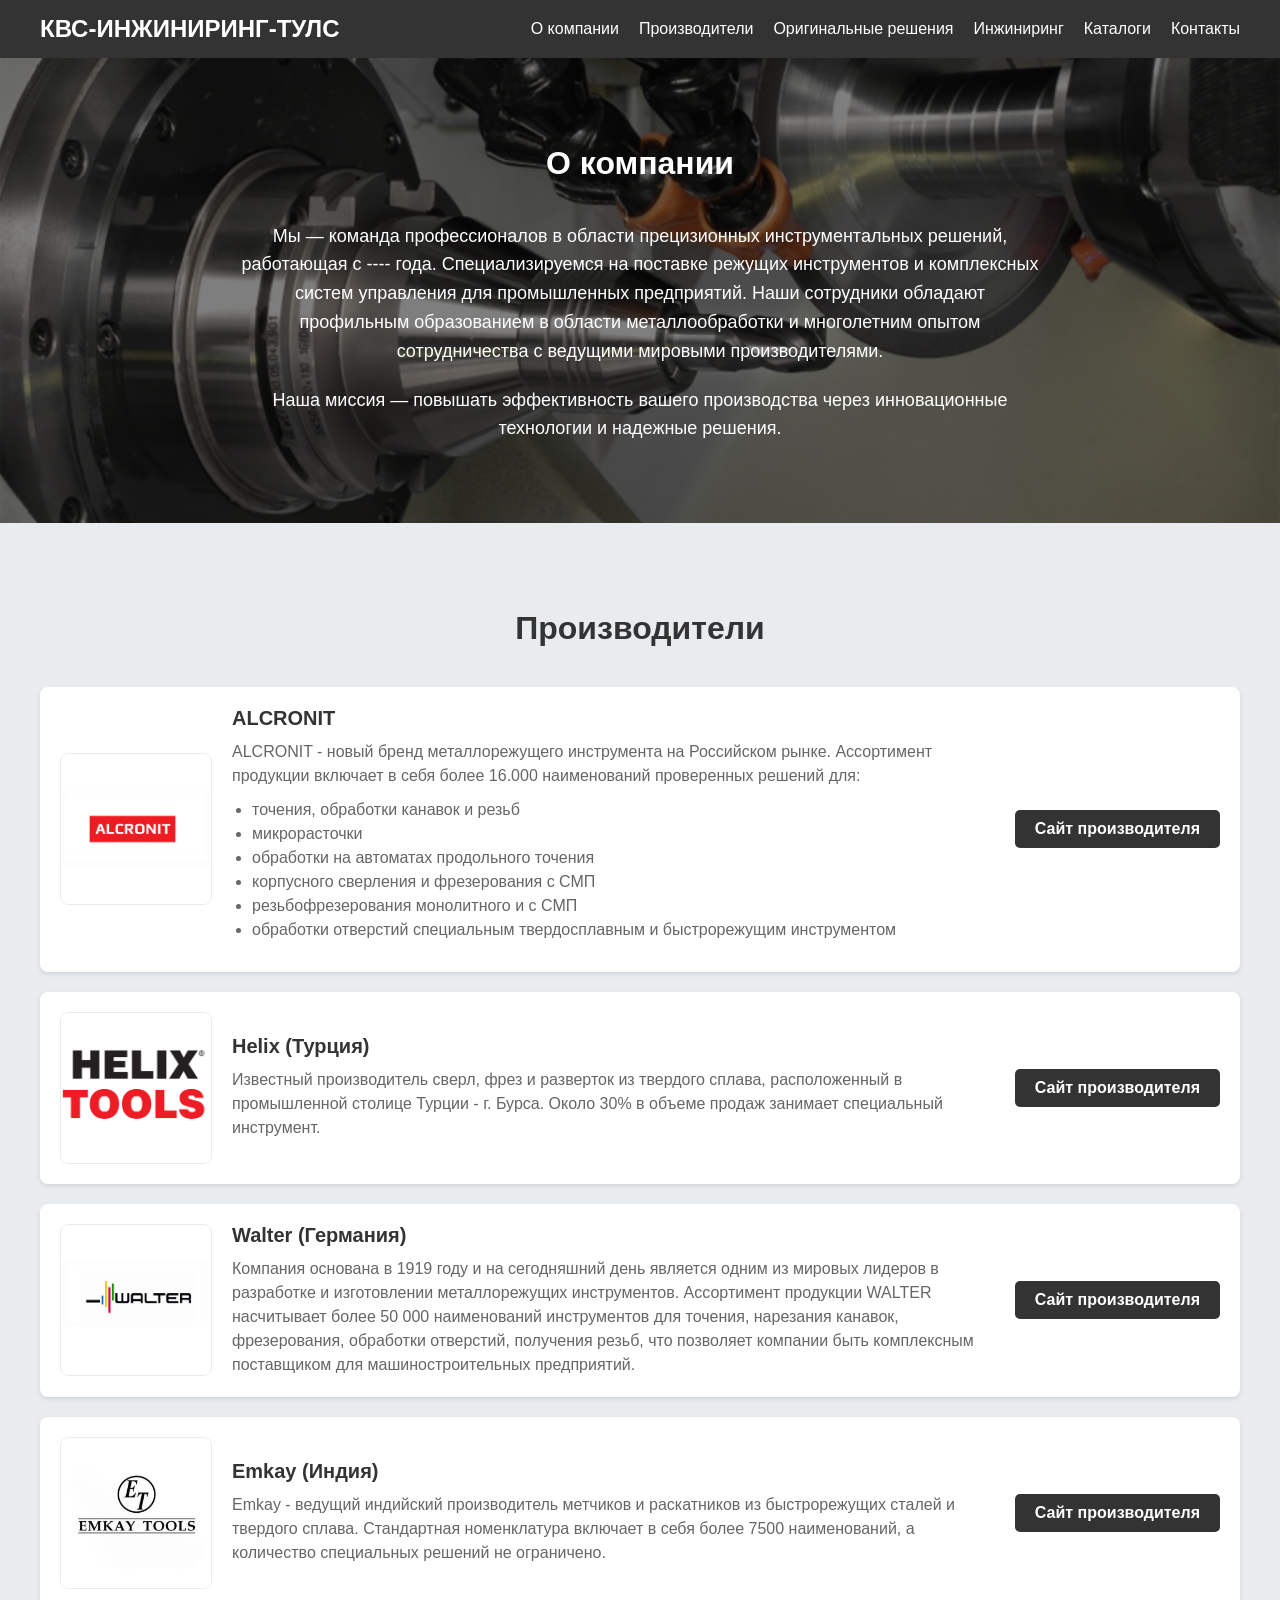
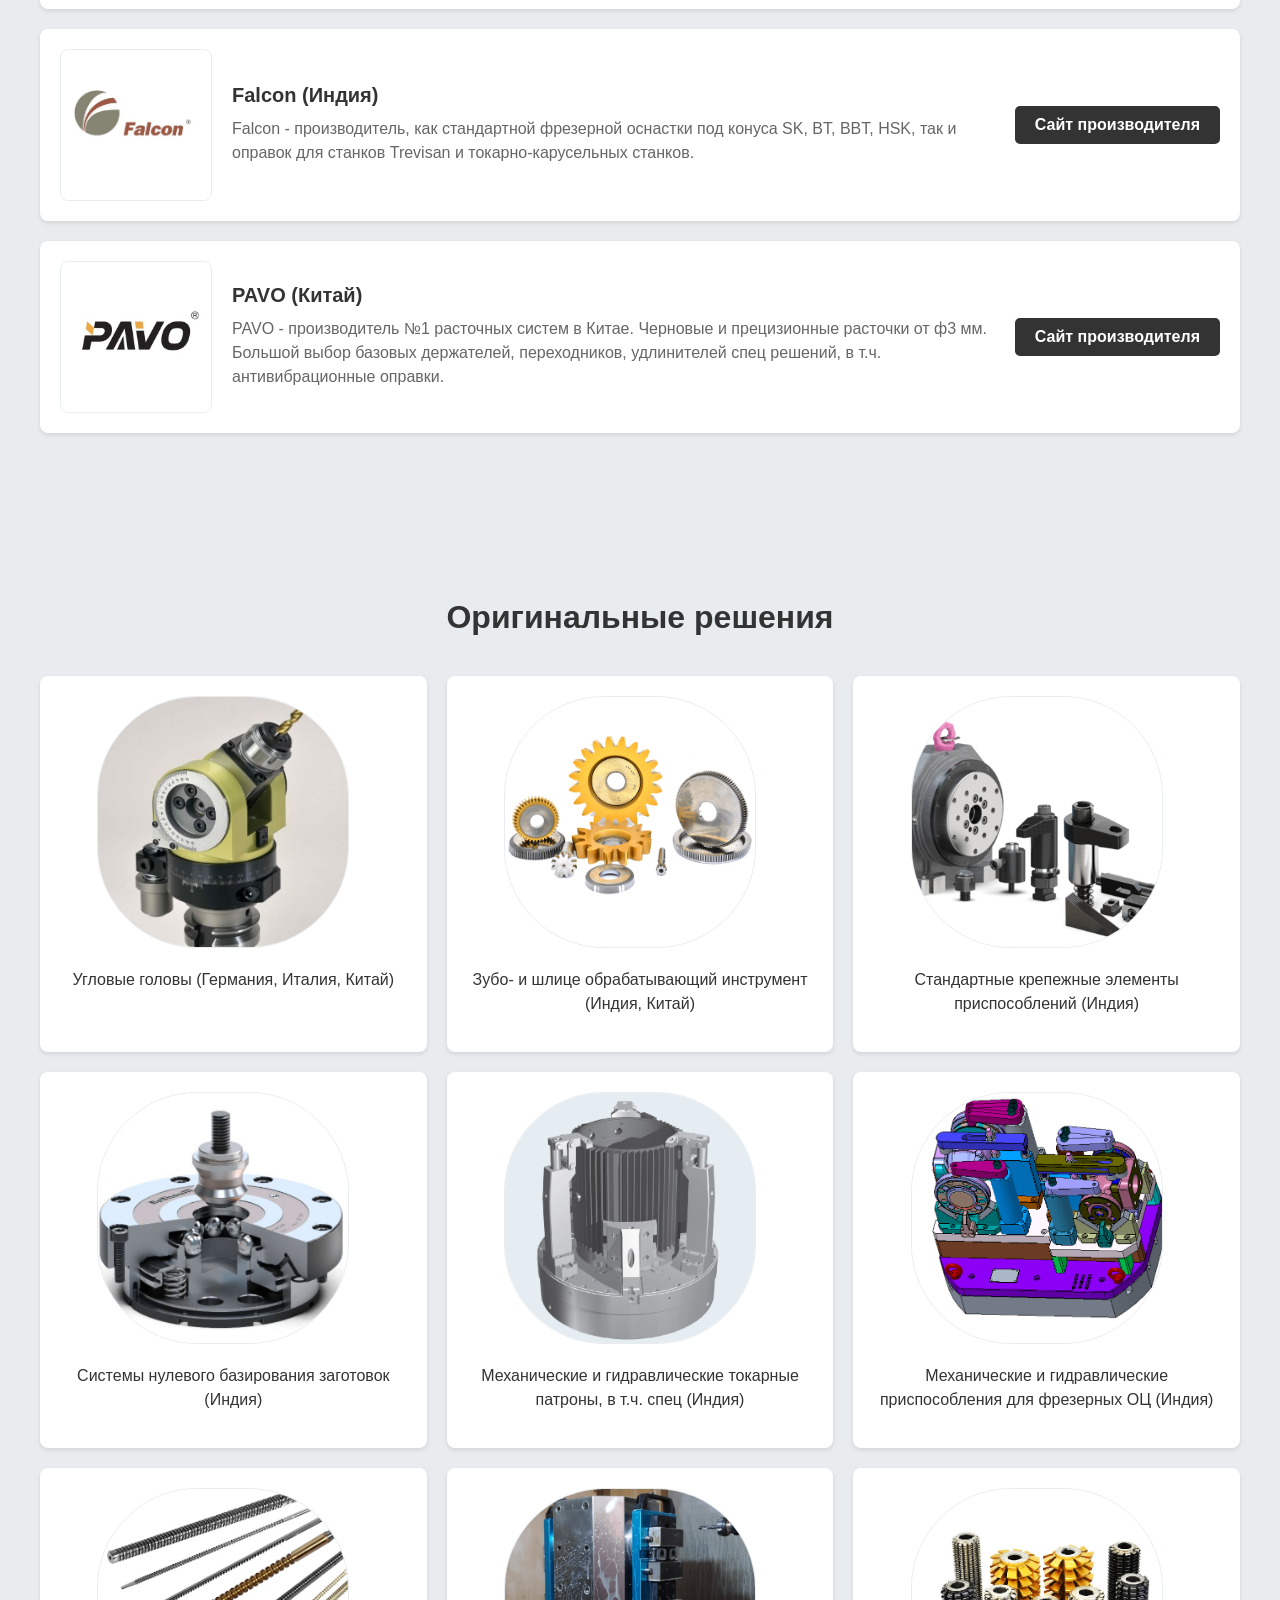
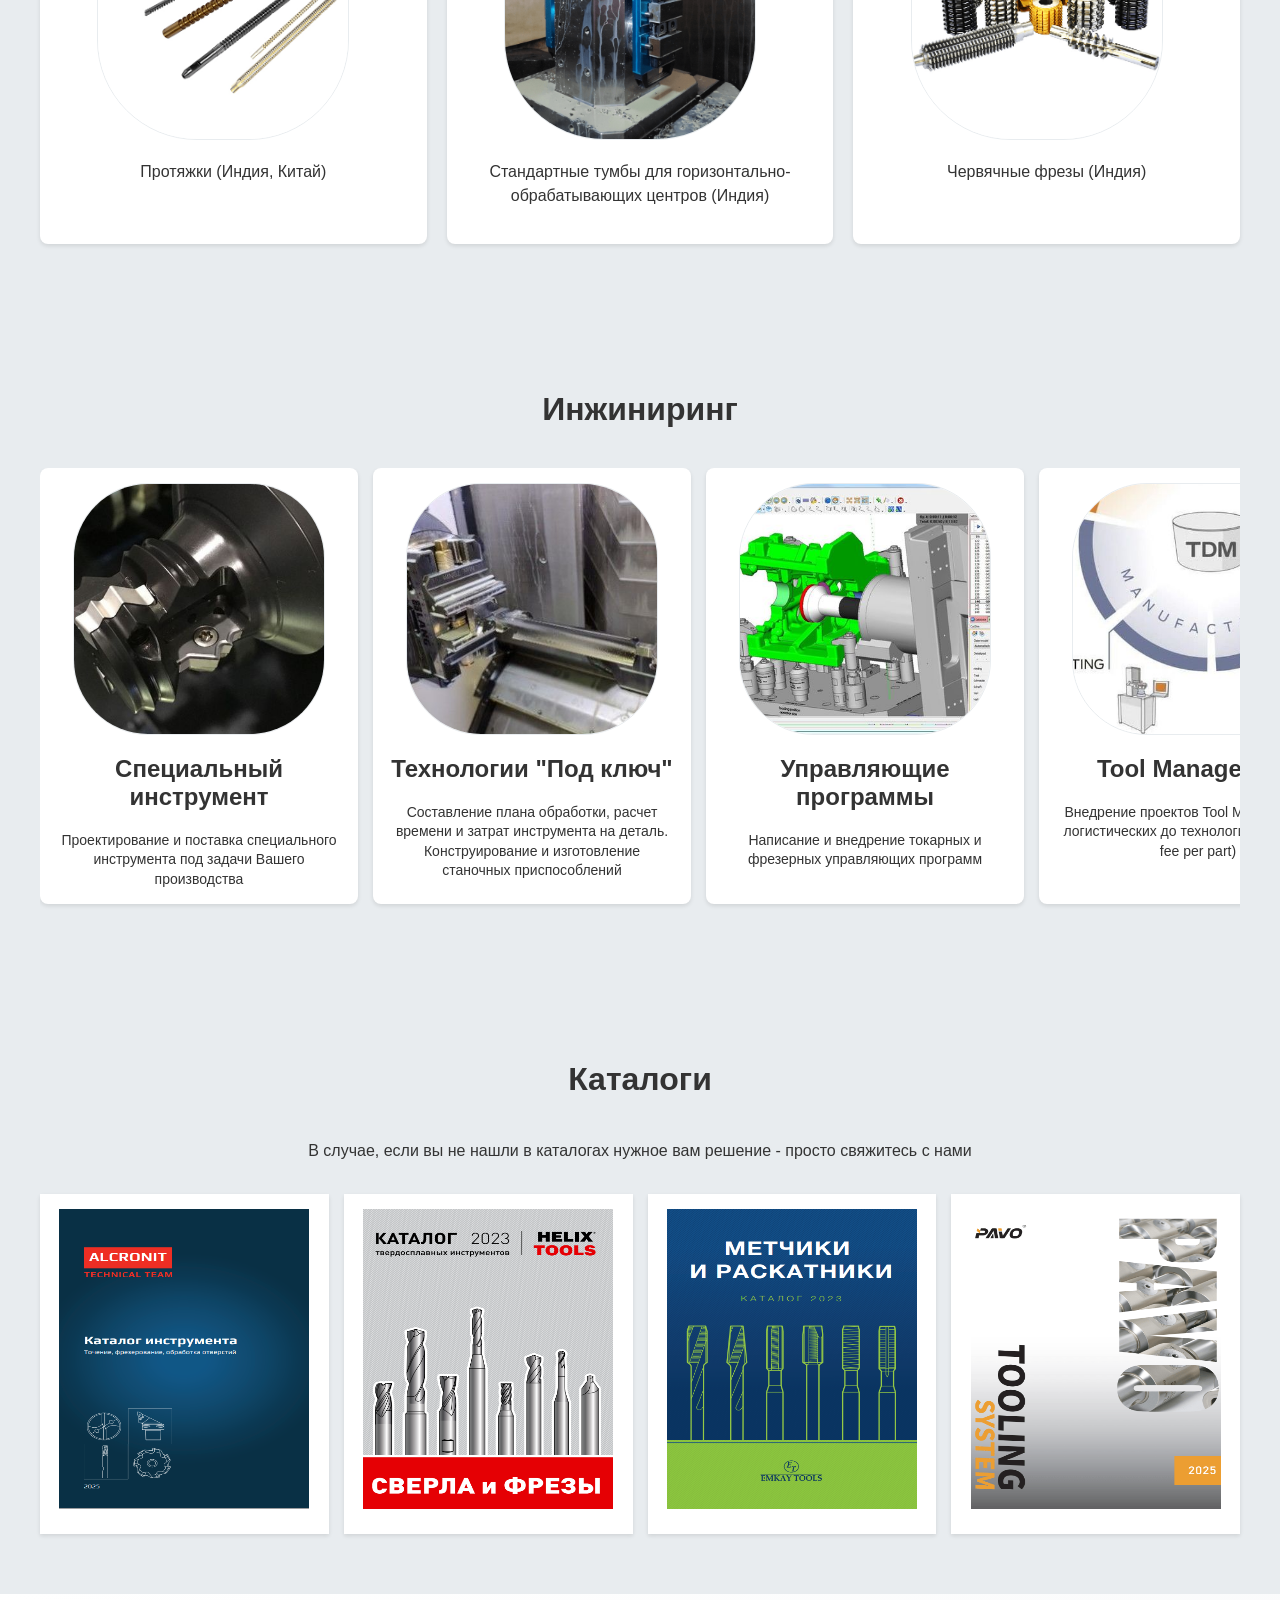
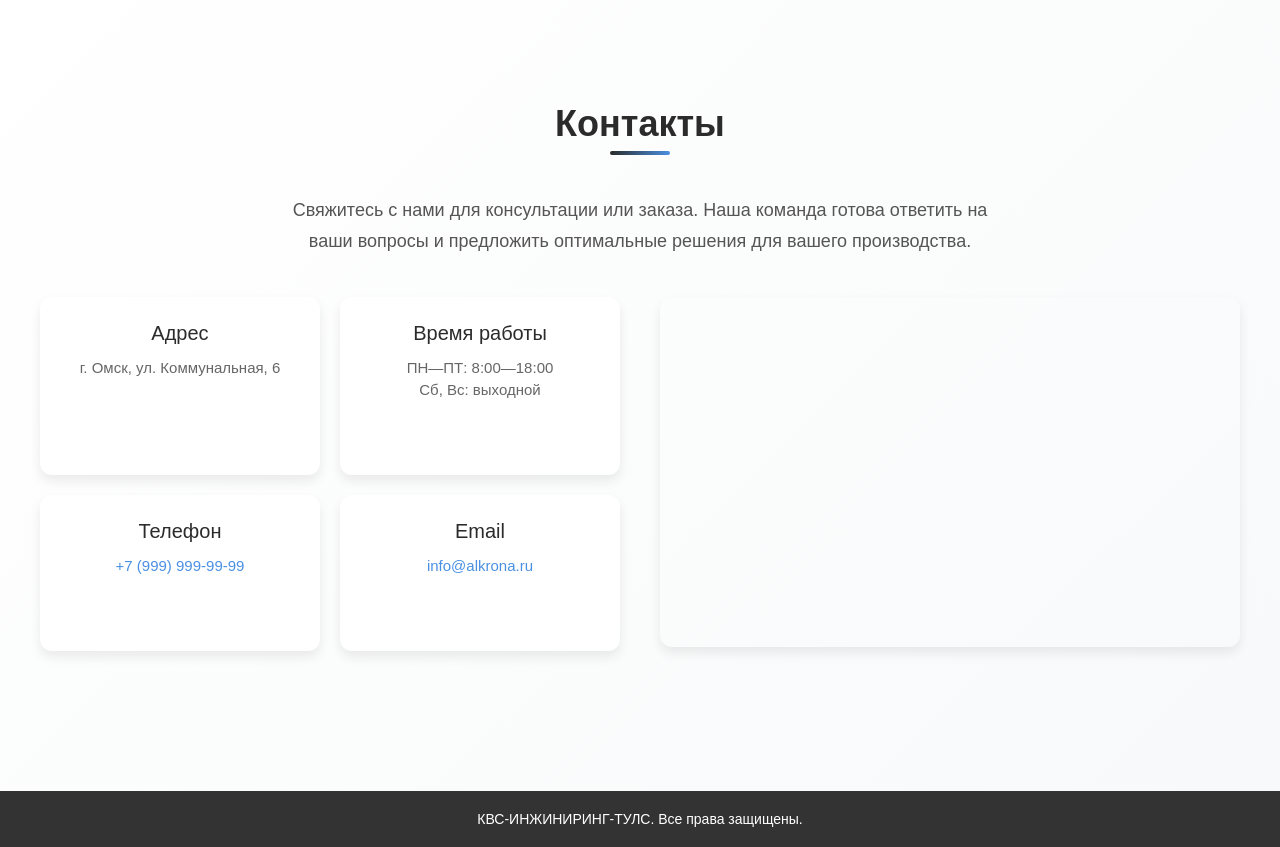
<file: index.html>
<!DOCTYPE html>
<html lang="ru">
<head>
    <meta charset="UTF-8">
    <meta name="viewport" content="width=device-width, initial-scale=1.0">
    <title>КВС-ИНЖИНИРИНГ-ТУЛС</title>
    <link rel="stylesheet" href="styles.css">
</head>
<body>
<!-- Навигация -->
<nav class="navbar">
    <div class="container">
        <a href="#about" class="logo">КВС-ИНЖИНИРИНГ-ТУЛС</a>
        <button class="menu-toggle" aria-label="Toggle navigation">
            <span class="hamburger"></span>
        </button>
        <ul class="nav-links">
            <li><a href="#about">О компании</a></li>
            <li><a href="#manufacturers">Производители</a></li>
            <li><a href="#solutions">Оригинальные решения</a></li>
            <li><a href="#engineering">Инжиниринг</a></li>
            <li><a href="#catalogs">Каталоги</a></li>
            <li><a href="#contact">Контакты</a></li>
        </ul>
    </div>
</nav>

<!-- О компании -->
<section id="about" class="section about about-background">
    <div class="container">
        <h2>О компании</h2>
        <p class="about-text">
            Мы — команда профессионалов в области прецизионных инструментальных решений, работающая с ---- года.
            Специализируемся на поставке режущих инструментов и комплексных систем управления для промышленных предприятий.
            Наши сотрудники обладают профильным образованием в области металлообработки и многолетним опытом сотрудничества с ведущими мировыми производителями.
        </p>
        <p class="about-text">
            Наша миссия — повышать эффективность вашего производства через инновационные технологии и надежные решения.
        </p>
    </div>
</section>

<!-- Производители -->
<section id="manufacturers" class="section manufacturers">
    <div class="container">
        <h2>Производители</h2>
        <div class="manufacturer">
            <img src="images/Proizvoditeli/alcronit.png" alt="ALCRONIT">
           <div class="manufacturer-description">
    <h3>ALCRONIT</h3>
    <p>ALCRONIT - новый бренд металлорежущего инструмента на Российском рынке. Ассортимент продукции включает в себя более 16.000 наименований проверенных решений для:</p>
    <ul>
        <li>точения, обработки канавок и резьб</li>
        <li>микрорасточки</li>
        <li>обработки на автоматах продольного точения</li>
        <li>корпусного сверления и фрезерования с СМП</li>
        <li>резьбофрезерования монолитного и с СМП</li>
        <li>обработки отверстий специальным твердосплавным и быстрорежущим инструментом</li>
    </ul>
</div>
            <a href="https://алькронит.рф/" target="_blank" class="manufacturer-button">Сайт производителя</a>
        </div>
        <div class="manufacturer">
            <img src="images/Proizvoditeli/Helix.png" alt="Helix (Турция)">
            <div class="manufacturer-description">
                <h3>Helix (Турция)</h3>
                <p>Известный производитель сверл, фрез и разверток из твердого сплава, расположенный в промышленной столице Турции - г. Бурса. Около 30% в объеме продаж занимает специальный инструмент.</p>
            </div>
            <a href="http://www.artitakim.com/" target="_blank" class="manufacturer-button">Сайт производителя</a>
        </div>
        <div class="manufacturer">
            <img src="images/Proizvoditeli/walter.png" alt="Walter (Германия)">
            <div class="manufacturer-description">
                <h3>Walter (Германия)</h3>
                <p>Компания основана в 1919 году и на сегодняшний день является одним из мировых лидеров в разработке и изготовлении металлорежущих инструментов. Ассортимент продукции WALTER насчитывает более 50 000 наименований инструментов для точения, нарезания канавок, фрезерования, обработки отверстий, получения резьб, что позволяет компании быть комплексным поставщиком для машиностроительных предприятий. </p>
            </div>
            <a href="https://www.walter-tools.com/en-us" target="_blank" class="manufacturer-button">Сайт производителя</a>
        </div>
        <div class="manufacturer">
            <img src="images/Proizvoditeli/emkay.jpeg" alt="Emkay (Индия)">
            <div class="manufacturer-description">
                <h3>Emkay (Индия)</h3>
                <p>Emkay - ведущий индийский производитель метчиков и раскатников  из быстрорежущих сталей и твердого сплава. Стандартная номенклатура включает в себя более 7500 наименований, а количество специальных решений не ограничено.</p>
            </div>
            <a href="http://emkaytools.com/" target="_blank" class="manufacturer-button">Сайт производителя</a>
        </div>
        <div class="manufacturer">
            <img src="images/Proizvoditeli/falcon.jpeg" alt="Falcon (Индия)">
            <div class="manufacturer-description">
                <h3>Falcon (Индия)</h3>
                <p>Falcon - производитель, как стандартной фрезерной оснастки под конуса SK, BT, BBT, HSK, так и оправок для станков Trevisan и токарно-карусельных станков.</p>
            </div>
            <a href="https://www.falcontoolings.com/downloads.php" target="_blank" class="manufacturer-button">Сайт производителя</a>
        </div>
        <div class="manufacturer">
            <img src="images/Proizvoditeli/pavo.jpeg" alt="PAVO (Китай)">
            <div class="manufacturer-description">
                <h3>PAVO (Китай)</h3>
                <p>PAVO - производитель №1 расточных систем в Китае. Черновые и прецизионные расточки от ф3 мм. Большой выбор базовых держателей, переходников, удлинителей спец решений, в т.ч. антивибрационные оправки. </p>
            </div>
            <a href="https://pavo-tools.com/" target="_blank" class="manufacturer-button">Сайт производителя</a>
        </div>
    </div>
</section>

<!-- Оригинальные решения -->
<section id="solutions" class="section solutions">
    <div class="container">
        <h2>Оригинальные решения</h2>
        <div class="grid">
            <div class="card">
                <img src="images/Originalnye resheniya/головы.jpeg" alt="Фреза высокой производительности">
                <p>Угловые головы (Германия, Италия, Китай)</p>
            </div>
            <div class="card">
                <img src="images/Originalnye resheniya/Зубо.png" alt="Роботизированная система">
                <p>Зубо- и шлице обрабатывающий инструмент (Индия, Китай)</p>
            </div>
            <div class="card">
                <img src="images/Originalnye resheniya/крепежные.png" alt="Кастомизированный инструмент">
                <p>Стандартные крепежные элементы приспособлений (Индия)</p>
            </div>
            <div class="card">
                <img src="images/Originalnye resheniya/нулевого.png" alt="Сверло с улучшенной геометрией">
                <p>Системы нулевого базирования заготовок (Индия)</p>
            </div>
            <div class="card">
                <img src="images/Originalnye resheniya/патроны.png" alt="Интеллектуальная система управления">
                <p>Механические и гидравлические токарные патроны, в т.ч. спец (Индия)</p>
            </div>
            <div class="card">
                <img src="images/Originalnye resheniya/приспособления.png" alt="Антивибрационная оправка">
                <p>Механические и гидравлические приспособления для фрезерных ОЦ (Индия)</p>
            </div>
            <div class="card">
                <img src="images/Originalnye resheniya/протяжки.png" alt="Модульная фреза">
                <p>Протяжки (Индия, Китай)</p>
            </div>
            <div class="card">
                <img src="images/Originalnye resheniya/тумбы.png" alt="Система микрорасточки">
                <p>Стандартные тумбы для горизонтально-обрабатывающих центров (Индия)</p>
            </div>
            <div class="card">
                <img src="images/Originalnye resheniya/червячные.png" alt="Резьбофрезерный инструмент">
                <p>Червячные фрезы (Индия)</p>
            </div>
        </div>
    </div>
</section>

<!-- Инжиниринг -->
<section id="engineering" class="section engineering">
    <div class="container">
        <h2>Инжиниринг</h2>
        <div class="scroll-container">
            <div class="card">
                <img src="images/injiniring/специальный инструмент.jpeg" alt="Проектирование">
                <h1>Специальный инструмент</h1>
                <p>Проектирование и поставка специального инструмента под задачи Вашего производства</p>
            </div>
            <div class="card">
                <img src="images/injiniring/под ключ.jpeg" alt="Оптимизация">
                <h1>Технологии "Под ключ"</h1>
                <p>Составление плана обработки, расчет времени и затрат инструмента на деталь. Конструирование и изготовление станочных приспособлений</p>
            </div>
            <div class="card">
                <img src="images/injiniring/управляемые программы.jpeg" alt="Техподдержка">
                <h1>Управляющие программы</h1>
                <p>Написание и внедрение токарных и фрезерных управляющих программ</p>
            </div>
            <div class="card">
                <img src="images/injiniring/tool management.jpeg" alt="Автоматизация">
                <h1>Tool Management</h1>
                <p>Внедрение проектов Tool Management от логистических до технологических (FPP - fee per part) </p>
            </div>
        </div>
    </div>
</section>

<!-- Каталоги -->
<section id="catalogs" class="section catalogs">
    <div class="container">
        <h2>Каталоги</h2>
        <p class="catalogs-description">
            В случае, если вы не нашли в каталогах нужное вам решение - просто свяжитесь с нами
        </p>
        <div class="catalogs-grid">
            <a href="https://disk.yandex.ru/i/lM1klaxMiaYZGg" target="_blank" class="catalog-card">
                <img src="images/Katalogi/каталог инструмента.png" alt="Каталог инструментов">
            </a>
            <a href="https://disk.yandex.ru/i/4QQLu7oxqWIRPg" target="_blank" class="catalog-card">
                <img src="images/Katalogi/сверла и фрезы.png" alt="Каталог систем">
            </a>
            <a href="https://disk.yandex.ru/i/wQBMHPujLR3jvg" target="_blank" class="catalog-card">
                <img src="images/Katalogi/метчики и раскатники.png" alt="Техническая документация">
            </a>
            <a href="https://disk.yandex.ru/i/8j1HwWg5LjuRFg" target="_blank" class="catalog-card">
                <img src="images/Katalogi/TOOLING.png" alt="Специальные решения">
            </a>
        </div>
    </div>
</section>

<!-- Контакты -->
<section id="contact" class="section contact">
    <div class="container">
        <h2>Контакты</h2>
        <p class="contact-description">
            Свяжитесь с нами для консультации или заказа. Наша команда готова ответить на ваши вопросы и предложить оптимальные решения для вашего производства.
        </p>
        <div class="contact-grid">
            <div class="contact-info">
                <div class="contact-card">
                    <i class="fas fa-map-marker-alt"></i>
                    <h3>Адрес</h3>
                    <p>г. Омск, ул. Коммунальная, 6</p>
                </div>
                <div class="contact-card">
                    <i class="fas fa-clock"></i>
                    <h3>Время работы</h3>
                    <p>ПН—ПТ: 8:00—18:00</p>
                    <p>Сб, Вс: выходной</p>
                </div>
                <div class="contact-card">
                    <i class="fas fa-phone"></i>
                    <h3>Телефон</h3>
                    <p><a href="tel:+79999999999">+7 (999) 999-99-99</a></p>
                </div>
                <div class="contact-card">
                    <i class="fas fa-envelope"></i>
                    <h3>Email</h3>
                    <p><a href="mailto:info@alkrona.ru">info@alkrona.ru</a></p>
                </div>
            </div>
            <div class="contact-map">
                <iframe src="https://www.google.com/maps/embed?pb=!1m18!1m12!1m3!1d403.9776475672746!2d73.30724892060802!3d55.05648448586985!2m3!1f0!2f0!3f0!3m2!1i1024!2i768!4f13.1!3m3!1m2!1s0x43abaaaa298eed4f%3A0x5a22d8bd3b3fdace!2z0JrQvtC80LzRg9C90LDQu9GM0L3QsNGPINGD0LsuLCA2LCDQntC80YHQuiwg0J7QvNGB0LrQsNGPINC-0LHQuy4sINCg0L7RgdGB0LjRjywgNjQ0MDgz!5e0!3m2!1sru!2sus!4v1745756943934!5m2!1sru!2sus" width="600" height="450" style="border:0;" allowfullscreen="" loading="lazy" referrerpolicy="no-referrer-when-downgrade"></iframe>
            </div>
        </div>
    </div>
</section>

<!-- Футер -->
<footer class="footer">
    <p>КВС-ИНЖИНИРИНГ-ТУЛС. Все права защищены.</p>
</footer>

<script>
    const menuToggle = document.querySelector('.menu-toggle');
    const navLinks = document.querySelector('.nav-links');
    const navItems = document.querySelectorAll('.nav-links a');

    // Открытие/закрытие меню при клике на гамбургер
    menuToggle.addEventListener('click', () => {
        navLinks.classList.toggle('active');
    });

    // Закрытие меню при клике на любую ссылку
    navItems.forEach(item => {
        item.addEventListener('click', () => {
            navLinks.classList.remove('active');
        });
    });
</script>
</body>
</html>
</file>
<file: styles.css>
/* Общие стили */
body {
    font-family: Arial, sans-serif;
    margin: 0;
    padding: 0;
    background-color: #f4f4f4;
    color: #333;
}

.container {
    max-width: 1200px;
    margin: 0 auto;
    padding: 0 20px;
}

/* Навигация */
.navbar {
    background-color: #333;
    color: #fff;
    padding: 15px 0;
    position: sticky;
    top: 0;
    z-index: 10;
}

.navbar .container {
    display: flex;
    justify-content: space-between;
    align-items: center;
}

.logo {
    font-size: 24px;
    font-weight: bold;
    color: #fff;
    text-decoration: none;
}

.nav-links {
    list-style: none;
    display: flex;
    gap: 20px;
    margin: 0;
    padding: 0;
    transition: all 0.3s ease;
}

.nav-links li a {
    color: #fff;
    text-decoration: none;
    font-size: 16px;
}

.nav-links li a:hover {
    text-decoration: underline;
}

.menu-toggle {
    display: none;
    background: none;
    border: none;
    cursor: pointer;
    padding: 10px;
}

.hamburger {
    display: block;
    width: 25px;
    height: 3px;
    background-color: #fff;
    position: relative;
}

.hamburger::before,
.hamburger::after {
    content: '';
    position: absolute;
    width: 25px;
    height: 3px;
    background-color: #fff;
    left: 0;
}

.hamburger::before {
    top: -8px;
}

.hamburger::after {
    top: 8px;
}

/* Секции */
.section {
    padding: 60px 0;
}

.section h2 {
    font-size: 32px;
    text-align: center;
    margin-bottom: 40px;
}

.about {
    background-color: #fff;
}

.about-background {
    background-image: url('images/qado60qh4jytto2yzo178128mtfg8yav.jpg');
    background-size: cover;
    background-position: center;
    position: relative;
    color: #fff;
}

.about-background::before {
    content: '';
    position: absolute;
    top: 0;
    left: 0;
    width: 100%;
    height: 100%;
    background-color: rgba(0, 0, 0, 0.5);
    z-index: 1;
}

.about-background .container {
    position: relative;
    z-index: 2;
}

.about-background h2,
.about-background .about-text {
    color: #fff;
}

.about-text {
    font-size: 18px;
    line-height: 1.6;
    max-width: 800px;
    margin: 0 auto 20px;
    text-align: center;
}

.manufacturers, .solutions, .engineering, .catalogs, .services {
    background-color: #e8ecef;
}

.contact {
    background-color: #fff;
}

/* Производители */
.manufacturer-description ul {
    margin: 10px 0;
    padding-left: 20px;
}
.manufacturer-description li {
    font-size: 16px;
    line-height: 1.5;
    color: #666;
}
.manufacturer {
    display: flex;
    align-items: center;
    background-color: #fff;
    padding: 20px;
    margin-bottom: 20px;
    border-radius: 8px;
    box-shadow: 0 2px 4px rgba(0, 0, 0, 0.1);
    transition: transform 	0.2s;
}

.manufacturer:hover {
    transform: translateY(-5px);
}

.solutions img {
    width: 250px;
    height: 250px;
    object-fit: cover;
    border-radius: 100px;
    margin-right: 20px;
    border: 1px solid #e8ecef;
}

.manufacturer img {
    width: 150px;
    height: 150px;
    object-fit: cover;
    border-radius: 8px;
    margin-right: 20px;
    border: 1px solid #e8ecef;
}

.manufacturer-description {
    flex: 1;
    margin-right: 20px;
}

.manufacturer-description h3 {
    font-size: 20px;
    margin: 0 0 10px;
    color: #333;
    font-weight: bold;
}

.manufacturer-description p {
    font-size: 16px;
    line-height: 1.5;
    color: #666;
    margin: 0;
}

.manufacturer-button {
    padding: 10px 20px;
    background-color: #333;
    color: #fff;
    text-decoration: none;
    border-radius: 5px;
    font-size: 16px;
    font-weight: bold;
    transition: background-color 0.3s ease;
}

.manufacturer-button:hover {
    background-color: #4a4a4a;
}

/* Секция Инжиниринг */
.engineering {
    background-color: #e8ecef;
}

.scroll-container {
    display: flex;
    gap: 15px;
    overflow-x: auto;
    scroll-snap-type: x mandatory;
    padding-bottom: 10px;
    scrollbar-width: thin;
    scrollbar-color: #333 #e8ecef;
}

.scroll-container::-webkit-scrollbar {
    height: 6px;
}

.scroll-container::-webkit-scrollbar-track {
    background: #e8ecef;
}

.scroll-container::-webkit-scrollbar-thumb {
    background: #333;
    border-radius: 3px;
}

.scroll-container .card {
    flex: 0 0 calc(25% - 12px);
    background-color: #fff;
    border-radius: 8px;
    box-shadow: 0 2px 4px rgba(0, 0, 0, 0.1);
    text-align: center;
    padding: 15px;
    scroll-snap-align: start;
    transition: transform 0.2s ease;
}

.scroll-container .card:hover {
    transform: translateY(-3px);
}

.scroll-container .card img {
    width: 250px;
    height: 250px;
    object-fit: cover;
    border-radius: 75px;
    border: 1px solid #e8ecef;
    margin: 0 auto 10px;
    display: block;
}

.scroll-container .card p {
    font-size: 14px;
    line-height: 1.4;
    margin: 0;
    color: #333;
}

/* Сетка */
.grid {
    display: grid;
    grid-template-columns: repeat(3, 1fr);
    gap: 20px;
}

.grid-2 {
    grid-template-columns: repeat(2, 1fr);
}

.card {
    background-color: #fff;
    padding: 20px;
    border-radius: 8px;
    box-shadow: 0 2px 4px rgba(0, 0, 0, 0.1);
    text-align: center;
}

.card h3 {
    font-size: 20px;
    margin-bottom: 10px;
}

.card p {
    font-size: 16px;
    line-height: 1.5;
}
       /* Секция Каталоги */
   .catalogs {
       background-color: #e8ecef;
   }

.catalogs-description {
    font-size: 16px;
    line-height: 1.6;
    max-width: 800px;
    margin: 0 auto 30px;
    text-align: center;
    color: #333;
}

.catalogs-grid {
    display: grid;
    grid-template-columns: repeat(4, 1fr);
    gap: 15px;
}

.catalog-card {
    background-color: #fff;
    box-shadow: 0 2px 4px rgba(0, 0, 0, 0.1);
    text-align: center;
    padding: 15px;
    text-decoration: none;
    transition: transform 0.2s ease, box-shadow 0.2s ease;
}

.catalog-card:hover {
    transform: translateY(-3px);
    box-shadow: 0 4px 8px rgba(0, 0, 0, 0.2);
}

.catalog-card img {
    width: 250px;
    height: 300px;
    border: none;
    margin: 0 auto 10px;
    display: block;
}

.catalog-card p {
    font-size: 14px;
    line-height: 1.4;
    margin: 0;
    color: #333;
}

/* Адаптивность для секции Каталоги */
@media (max-width: 1024px) {
    .catalogs-grid {
        grid-template-columns: repeat(3, 1fr);
    }

    .catalog-card img {
        width: 200px;
        height: 240px;
        border: none;
    }
}

@media (max-width: 768px) {
    .catalogs-grid {
        grid-template-columns: repeat(2, 1fr);
    }

    .catalog-card img {
        width: 120px;
        height: 144px;
        border: none;
    }

    .catalog-card p {
        font-size: 13px;
    }
}

@media (max-width: 480px) {
    .catalogs-grid {
        grid-template-columns: 1fr;
    }

    .catalog-card img {
        width: 100px;
        height: 120px;
        border: none;
    }

    .catalog-card p {
        font-size: 12px;
    }
}


/* Секция Контакты */
.contact {
    background: linear-gradient(135deg, #ffffff 0%, #f8f9fa 100%);
    padding: 80px 0;
}

.contact h2 {
    position: relative;
    font-family: 'Roboto', sans-serif;
    font-weight: 700;
    font-size: 36px;
    color: #2b2b2b;
    text-align: center;
    margin-bottom: 50px;
}

.contact h2::after {
    content: '';
    position: absolute;
    bottom: -10px;
    left: 50%;
    transform: translateX(-50%);
    width: 60px;
    height: 4px;
    background: linear-gradient(to right, #2b2b2b, #4a90e2);
    border-radius: 2px;
}

.contact-description {
    font-family: 'Roboto', sans-serif;
    font-weight: 400;
    font-size: 18px;
    line-height: 1.7;
    max-width: 700px;
    margin: 0 auto 40px;
    text-align: center;
    color: #555;
}

.contact-grid {
    display: grid;
    grid-template-columns: 1fr 1fr;
    gap: 40px;
    margin-bottom: 60px;
}

.contact-info {
    display: grid;
    grid-template-columns: repeat(2, 1fr);
    gap: 20px;
}

.contact-card {
    background: #fff;
    border-radius: 12px;
    padding: 25px;
    text-align: center;
    box-shadow: 0 6px 12px rgba(0, 0, 0, 0.08);
    transition: transform 0.3s ease, box-shadow 0.3s ease, background 0.3s ease;
}

.contact-card:hover {
    transform: translateY(-5px);
    box-shadow: 0 10px 20px rgba(0, 0, 0, 0.15);
    background: linear-gradient(135deg, #f8f9fa 0%, #e8ecef 100%);
}

.contact-card i {
    font-size: 28px;
    color: #4a90e2;
    margin-bottom: 15px;
    transition: color 0.3s ease;
}

.contact-card:hover i {
    color: #2b2b2b;
}

.contact-card h3 {
    font-family: 'Roboto', sans-serif;
    font-weight: 500;
    font-size: 20px;
    margin: 0 0 12px;
    color: #2b2b2b;
}

.contact-card p {
    font-family: 'Roboto', sans-serif;
    font-weight: 400;
    font-size: 15px;
    line-height: 1.5;
    margin: 0;
    color: #666;
}

.contact-card a {
    color: #4a90e2;
    text-decoration: none;
    transition: color 0.3s ease;
}

.contact-card a:hover {
    color: #2b2b2b;
    text-decoration: underline;
}

.contact-map iframe {
    border-radius: 12px;
    width: 100%;
    height: 350px;
    box-shadow: 0 6px 12px rgba(0, 0, 0, 0.08);
}

.contact-form {
    max-width: 700px;
    margin: 0 auto;
    text-align: center;
}

.contact-form h3 {
    font-family: 'Roboto', sans-serif;
    font-weight: 500;
    font-size: 24px;
    margin-bottom: 25px;
    color: #2b2b2b;
    position: relative;
}

.contact-form h3::after {
    content: '';
    position: absolute;
    bottom: -8px;
    left: 50%;
    transform: translateX(-50%);
    width: 40px;
    height: 3px;
    background: linear-gradient(to right, #2b2b2b, #4a90e2);
    border-radius: 2px;
}

.form-container {
    display: flex;
    flex-direction: column;
    gap: 20px;
}

.form-container input,
.form-container textarea {
    padding: 12px 15px;
    border: 1px solid #e8ecef;
    border-radius: 8px;
    font-family: 'Roboto', sans-serif;
    font-weight: 400;
    font-size: 15px;
    color: #333;
    background-color: #fff;
    width: 100%;
    box-sizing: border-box;
    transition: border-color 0.3s ease, box-shadow 0.3s ease;
}

.form-container input:focus,
.form-container textarea:focus {
    outline: none;
    border-color: #4a90e2;
    box-shadow: 0 0 8px rgba(74, 144, 226, 0.3);
}

.form-container textarea {
    height: 120px;
    resize: vertical;
}

.form-container button {
    padding: 12px 30px;
    background: linear-gradient(135deg, #4a90e2 0%, #357abd 100%);
    color: #fff;
    border: none;
    border-radius: 8px;
    font-family: 'Roboto', sans-serif;
    font-weight: 500;
    font-size: 16px;
    cursor: pointer;
    transition: background 0.3s ease, transform 0.3s ease;
}

.form-container button:hover {
    background: linear-gradient(135deg, #357abd 0%, #2b2b2b 100%);
    transform: translateY(-2px);
}

/* Футер */
.footer {
    background-color: #333;
    color: #fff;
    text-align: center;
    padding: 20px 0;
}

.footer p {
    margin: 0;
    font-size: 14px;
}

/* Адаптивность */
@media (max-width: 768px) {
    .menu-toggle {
        display: block;
    }

    .nav-links {
        display: none;
        flex-direction: column;
        align-items: center;
        width: 100%;
        background-color: #333;
        position: absolute;
        top: 100%;
        left: 0;
        padding: 20px 0;
    }

    .nav-links.active {
        display: flex;
    }

    .nav-links li {
        margin: 10px 0;
    }

    .navbar .container {
        flex-wrap: wrap;
    }

    .grid,
    .grid-2 {
        grid-template-columns: 1fr;
    }

    .section h2 {
        font-size: 28px;
    }

    .about-text {
        font-size: 16px;
    }

    .contact-info {
        text-align: center;
    }

    .manufacturer {
        flex-direction: column;
        align-items: center;
        text-align: center;
    }

    .manufacturer img {
        margin: 0 0 20px;
        width: 100%;
        max-width: 200px;
    }

    .manufacturer-description {
        margin: 0 0 20px;
    }

    .manufacturer-button {
        width: fit-content;
        margin: 0 auto;
    }

    .scroll-container .card {
        flex: 0 0 calc(50% - 10px);
    }

    .scroll-container .card img {
        width: 120px;
        height: 120px;
        border-radius: 60px;
    }

    .scroll-container .card p {
        font-size: 13px;
    }

    .catalogs-grid {
        grid-template-columns: repeat(2, 1fr);
    }

    .catalog-card img {
        width: 120px;
        height: 120px;
        border: none;
    }

    .catalog-card p {
        font-size: 13px;
    }

    .contact {
        padding: 60px 0;
    }

    .contact-grid {
        grid-template-columns: 1fr;
        gap: 30px;
    }

    .contact-info {
        grid-template-columns: 1fr;
    }

    .contact-map iframe {
        height: 300px;
    }

    .contact-description {
        font-size: 16px;
    }

    .contact h2 {
        font-size: 32px;
    }

    .contact-form h3 {
        font-size: 22px;
    }
}

@media (max-width: 480px) {
    .scroll-container .card {
        flex: 0 0 calc(80% - 10px);
    }

    .scroll-container .card img {
        width: 100px;
        height: 100px;
        border-radius: 50px;
    }

    .catalogs-grid {
        grid-template-columns: 1fr;
    }

    .catalog-card img {
        width: 100px;
        height: 100px;
        border: none;
    }

    .contact {
        padding: 40px 0;
    }

    .contact-card {
        padding: 20px;
    }

    .contact-card h3 {
        font-size: 18px;
    }

    .contact-card p {
        font-size: 14px;
    }

    .contact-card i {
        font-size: 24px;
    }

    .form-container input,
    .form-container textarea {
        font-size: 14px;
        padding: 10px 12px;
    }

    .form-container button {
        font-size: 15px;
        padding: 10px 25px;
    }

    .contact h2 {
        font-size: 28px;
    }

    .contact-description {
        font-size: 14px;
    }
}
</file>
